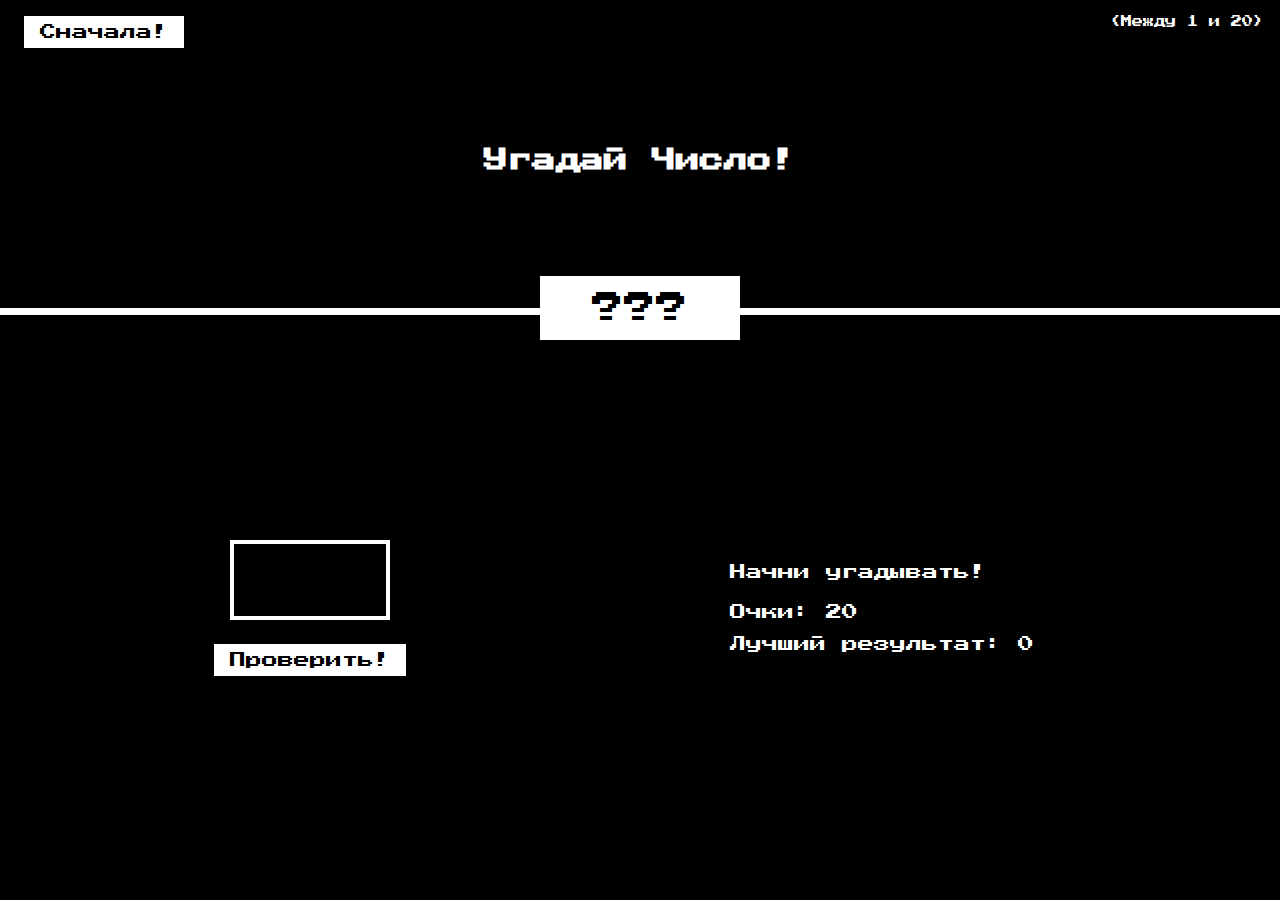
<file: Progect 1/index.html>
<!DOCTYPE html>
<html lang="en">
  <head>
    <meta charset="UTF-8" />
    <meta name="viewport" content="width=device-width, initial-scale=1.0" />
    <meta http-equiv="X-UA-Compatible" content="ie=edge" />
    <link rel="stylesheet" href="style.css" />
    <title>Угадай Число!</title>
  </head>
  <body>
    <header>
      <h1>Угадай Число!</h1>
      <p class="between">(Между 1 и 20)</p>
      <button class="btn again">Сначала!</button>
      <div class="question">???</div>
    </header>
    <main>
      <section class="left">
        <input type="number" class="number-input" />
        <button class="btn check">Проверить!</button>
      </section>
      <section class="right">
        <p class="guess-message">Начни угадывать!</p>
        <p class="label-score">Очки: <span class="score">20</span></p>
        <p class="label-highscore">
          Лучший результат: <span class="highscore">0</span>
        </p>
      </section>
    </main>
    <script src="script.js"></script>
  </body>
</html>
</file>
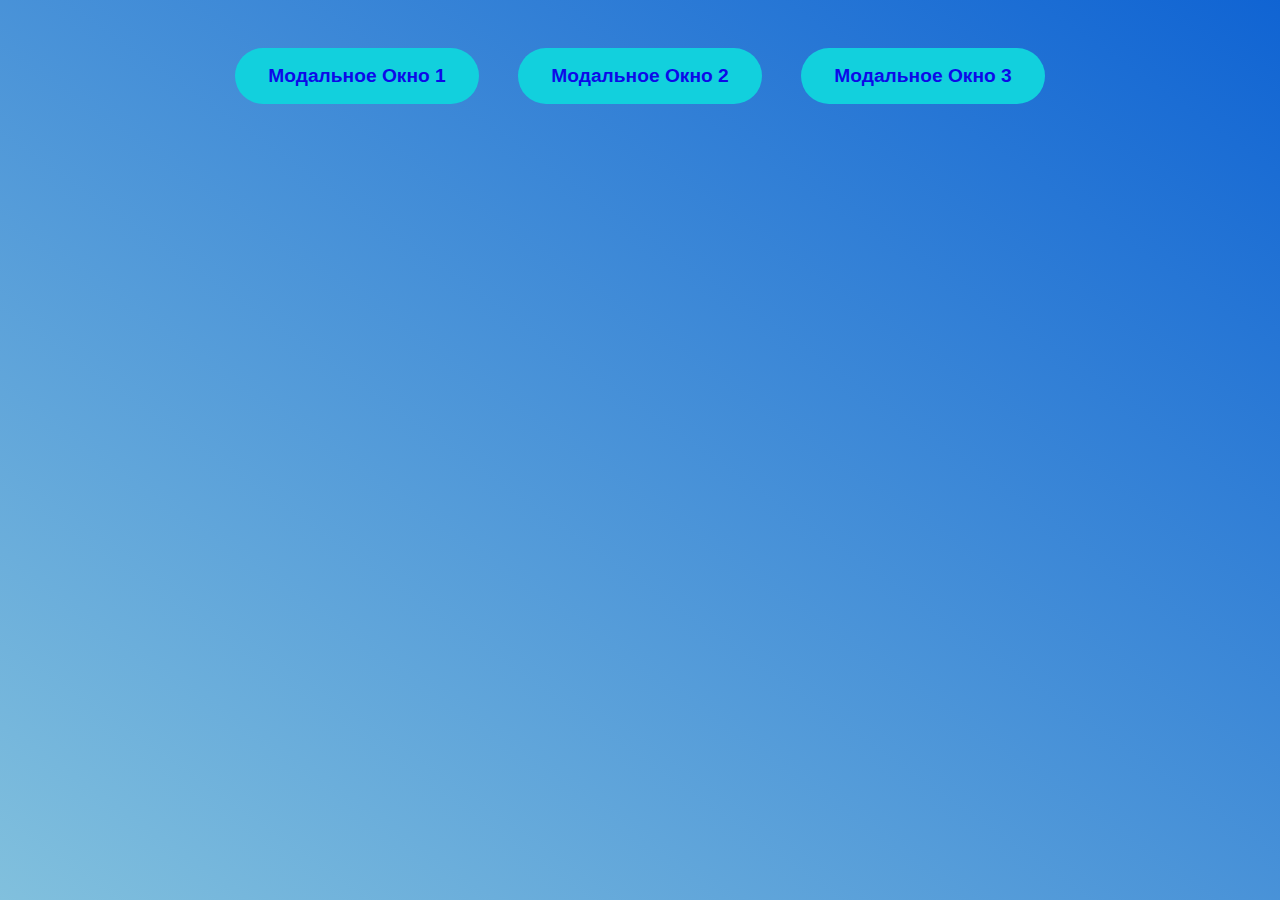
<file: Progect 2/index.html>
<!DOCTYPE html>
<html lang="en">
  <head>
    <meta charset="UTF-8" />
    <meta name="viewport" content="width=device-width, initial-scale=1.0" />
    <meta http-equiv="X-UA-Compatible" content="ie=edge" />
    <link rel="stylesheet" href="style.css" />
    <title>Modal window</title>
  </head>
  <body>
    <button class="show-modal-window">Модальное Окно 1</button>
    <button class="show-modal-window">Модальное Окно 2</button>
    <button class="show-modal-window">Модальное Окно 3</button>

    <div class="modal-window hidden">
      <button class="close-modal-window">&times;</button>
      <h1>Модальное Окно</h1>
      <p>
        Lorem ipsum dolor sit amet, consectetur adipiscing elit. Cras vulputate
        porta volutpat. Mauris tempor egestas fermentum. Donec et tortor in
        felis pulvinar accumsan quis at massa. Orci varius natoque penatibus et
        magnis dis parturient montes, nascetur ridiculus mus. Sed fermentum dui
        sit amet lorem maximus, non feugiat eros semper. Vivamus eget dolor ut
        libero pharetra ultricies ut elementum nisl. Mauris fringilla feugiat
        ullamcorper. Nunc id tincidunt orci. Suspendisse eget sapien at turpis
        rutrum semper sed id diam. Duis scelerisque ligula nisl, vitae viverra
        nibh venenatis nec. Pellentesque nec nunc arcu. Integer mollis mi ut
        risus posuere malesuada. Aliquam rhoncus ante vitae sem aliquet, vel
        elementum ex vulputate. Nulla finibus commodo lacinia.
      </p>
    </div>
    <div class="overlay hidden"></div>

    <script src="script.js"></script>
  </body>
</html>
</file>
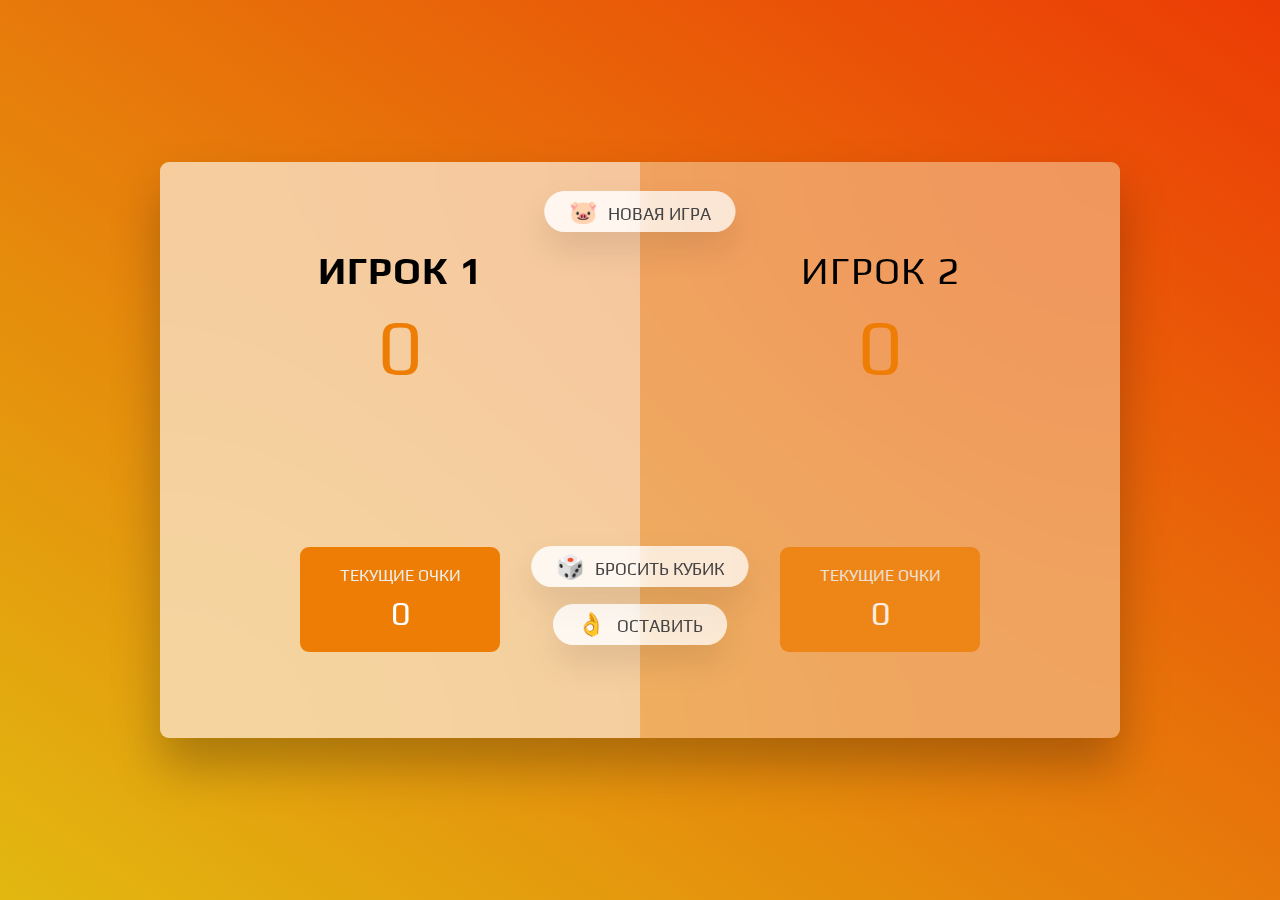
<file: Progect 3/index.html>
<!DOCTYPE html>
<html lang="ru">

<head>
  <meta charset="UTF-8" />
  <meta http-equiv="X-UA-Compatible" content="ie=edge" />
  <meta name="viewport" content="width=device-width, initial-scale=1.0" />
  <link rel="stylesheet" href="style.css" />
  <title>Свинья</title>
</head>

<body>
  <main>
    <section class="player player--0 player--active">
      <h2 class="name" id="name--0">Игрок 1</h2>
      <p class="score" id="score--0">0</p>
      <div class="current">
        <p class="current-label">Текущие очки</p>
        <p class="current-score" id="current--0">0</p>
      </div>
    </section>
    <section class="player player--1">
      <h2 class="name" id="name--1">Игрок 2</h2>
      <p class="score" id="score--1">0</p>
      <div class="current">
        <p class="current-label">Текущие очки</p>
        <p class="current-score" id="current--1">0</p>
      </div>
    </section>

    <img src="dice1.png" alt="Playing dice" class="dice" />
    <button class="btn btn--new">🐷 Новая игра</button>
    <button class="btn btn--roll">🎲 Бросить кубик</button>
    <button class="btn btn--hold">👌 Оставить</button>
  </main>
  <script src="script.js"></script>
</body>

</html>
</file>
<file: Progect 1/style.css>
@import url('https://fonts.googleapis.com/css2?family=Press+Start+2P&display=swap');

* {
  margin: 0;
  padding: 0;
  box-sizing: border-box;
}

html {
  font-size: 50%;
}

body {
  font-family: 'Press Start 2P', sans-serif;
  color: #fff;
  background-color: rgb(0, 0, 0);
  /*  background-color: rgb(9, 250, 21); */
}

/* Layout Styles */
header {
  position: relative;
  height: 35vh;
  border-bottom: 7px solid #fff;
}

main {
  height: 65vh;
  color: #fff;
  display: flex;
  align-items: center;
  justify-content: space-around;
}

.left {
  width: 50rem;
  display: flex;
  flex-direction: column;
  align-items: center;
  font-size: 2rem;
}

.right {
  width: 55rem;
  font-size: 2rem;
}

/* Elements Styles */
h1 {
  font-size: 3rem;
  text-align: center;
  position: absolute;
  width: 100%;
  top: 52%;
  left: 50%;
  transform: translate(-50%, -50%);
}

.question {
  background: #fff;
  color: #000;
  font-size: 4rem;
  width: 25rem;
  padding: 2rem 0rem;
  text-align: center;
  position: absolute;
  bottom: 0;
  left: 50%;
  transform: translate(-50%, 50%);
}

.between {
  font-size: 1.4rem;
  position: absolute;
  top: 2rem;
  right: 2rem;
}

.again {
  position: absolute;
  top: 2rem;
  left: 3rem;
}

.number-input {
  background: none;
  border: 4px solid #fff;
  font-family: inherit;
  color: inherit;
  font-size: 5rem;
  padding: 2rem;
  width: 20rem;
  text-align: center;
  display: block;
  margin-bottom: 3rem;
}

.btn {
  border: none;
  background-color: #fff;
  color: #000;
  font-size: 2rem;
  font-family: inherit;
  padding: 1rem 2rem;
  cursor: pointer;
}

.btn:hover {
  background-color: rgb(218, 213, 213);
}

.guess-message {
  margin-bottom: 2rem;
  height: 3rem;
}

.label-score {
  margin-bottom: 2rem;
}
</file>
<file: Progect 2/style.css>
* {
  margin: 0;
  padding: 0;
  box-sizing: inherit;
}

html {
  font-size: 60%;
  box-sizing: border-box;
}

body {
  font-family: sans-serif;
  color: rgb(0, 0, 0);
  line-height: 1.3;
  height: 100vh;
  position: relative;
  display: flex;
  align-items: flex-start;
  justify-content: center;
  background: linear-gradient(to top right, #81c0dd, #1064d3);
}

.show-modal-window {
  font-size: 2rem;
  font-weight: 600;
  padding: 1.75rem 3.5rem;
  margin: 5rem 2rem;
  border: none;
  background-color: rgb(18, 208, 221);
  color: rgb(13, 10, 232);
  border-radius: 10rem;
  cursor: pointer;
}
.show-modal-window:focus{
  outline: none;
}

.close-modal-window {
  position: absolute;
  top: 1.2rem;
  right: 2rem;
  font-size: 5rem;
  color: #444;
  cursor: pointer;
  border: none;
  background: none;
}

h1 {
  font-size: 2.5rem;
  margin-bottom: 2rem;
}

p {
  font-size: 1.8rem;
}

/* Classes for modal windows functionality */
.hidden {
  display: none;
}

.modal-window {
  position: absolute;
  top: 50%;
  left: 50%;
  transform: translate(-50%, -50%);
  width: 70%;

  background-color: #fff;
  padding: 6rem;
  border-radius: 5px;
  box-shadow: 0 3rem 5rem rgba(0, 0, 0, 0.3);
  z-index: 10;
}

.overlay {
  position: absolute;
  top: 0;
  left: 0;
  width: 100%;
  height: 100%;
  background-color: rgba(0, 0, 0, 0.5);
  backdrop-filter: blur(3px);
  z-index: 5;
}
</file>
<file: Progect 3/style.css>
@import url('https://fonts.googleapis.com/css2?family=Play&display=swap');

* {
  margin: 0;
  padding: 0;
  box-sizing: border-box;
}

html {
  font-size: 60%;
}

body {
  font-family: 'Play', sans-serif;
  font-weight: 400;
  height: 100vh;
  color: #000;
  background-image: linear-gradient(to top right, #e2b810 0%, #ec3b05 100%);
  display: flex;
  align-items: center;
  justify-content: center;
}

/* Layout */
main {
  position: relative;
  width: 100rem;
  height: 60rem;
  background-color: rgba(255, 255, 255, 0.35);
  backdrop-filter: blur(200px);
  filter: blur();
  box-shadow: 0 3rem 5rem rgba(0, 0, 0, 0.25);
  border-radius: 9px;
  overflow: hidden;
  display: flex;
}

.player {
  flex: 50%;
  padding: 9rem;
  display: flex;
  flex-direction: column;
  align-items: center;
  transition: all 0.75s;
}

/* Elements */
.name {
  position: relative;
  font-size: 4rem;
  text-transform: uppercase;
  letter-spacing: 1px;
  word-spacing: 2px;
  font-weight: 300;
  margin-bottom: 1rem;
}

.score {
  font-size: 8rem;
  font-weight: 300;
  color: #ee7d05;
  margin-bottom: auto;
}

.player--active {
  background-color: rgba(255, 255, 255, 0.4);
}

.player--active .name {
  font-weight: 700;
}

.player--active .score {
  font-weight: 400;
}

.player--active .current {
  opacity: 1;
}

.current {
  background-color: #ee7d05;
  opacity: 0.8;
  border-radius: 9px;
  color: #fff;
  width: 65%;
  padding: 2rem;
  text-align: center;
  transition: all 0.75s;
}

.current-label {
  text-transform: uppercase;
  margin-bottom: 1rem;
  font-size: 1.7rem;
  color: #eee;
}

.current-score {
  font-size: 3.5rem;
}

/* ABSOLUTE POSITIONED ELEMENTS */
.btn {
  position: absolute;
  left: 50%;
  transform: translateX(-50%);
  color: #444;
  background: none;
  border: none;
  font-family: inherit;
  font-size: 1.8rem;
  text-transform: uppercase;
  cursor: pointer;
  font-weight: 400;
  transition: all 0.2s;

  background-color: #fff;
  background-color: rgba(255, 255, 255, 0.6);
  backdrop-filter: blur(10px);

  padding: 0.7rem 2.5rem;
  border-radius: 50rem;
  box-shadow: 0 1.75rem 3.5rem rgba(0, 0, 0, 0.1);
}

.btn::first-letter {
  font-size: 2.4rem;
  display: inline-block;
  margin-right: 0.7rem;
}

.btn--new {
  top: 3rem;
}

.btn--roll {
  top: 40rem;
}

.btn--hold {
  top: 46rem;
}

.btn:active {
  transform: translate(-50%, 3px);
  box-shadow: 0 1rem 2rem rgba(0, 0, 0, 0.15);
}

.btn:focus {
  outline: none;
}

.dice {
  position: absolute;
  left: 50%;
  top: 16.5rem;
  transform: translateX(-50%);
  height: 10rem;
}

.hidden {
  display: none;
}

.player--winner {
  background-color: #2f2f2f;
}

.player--winner .name {
  font-weight: 700;
  color: #d50b0b;
}
</file>
